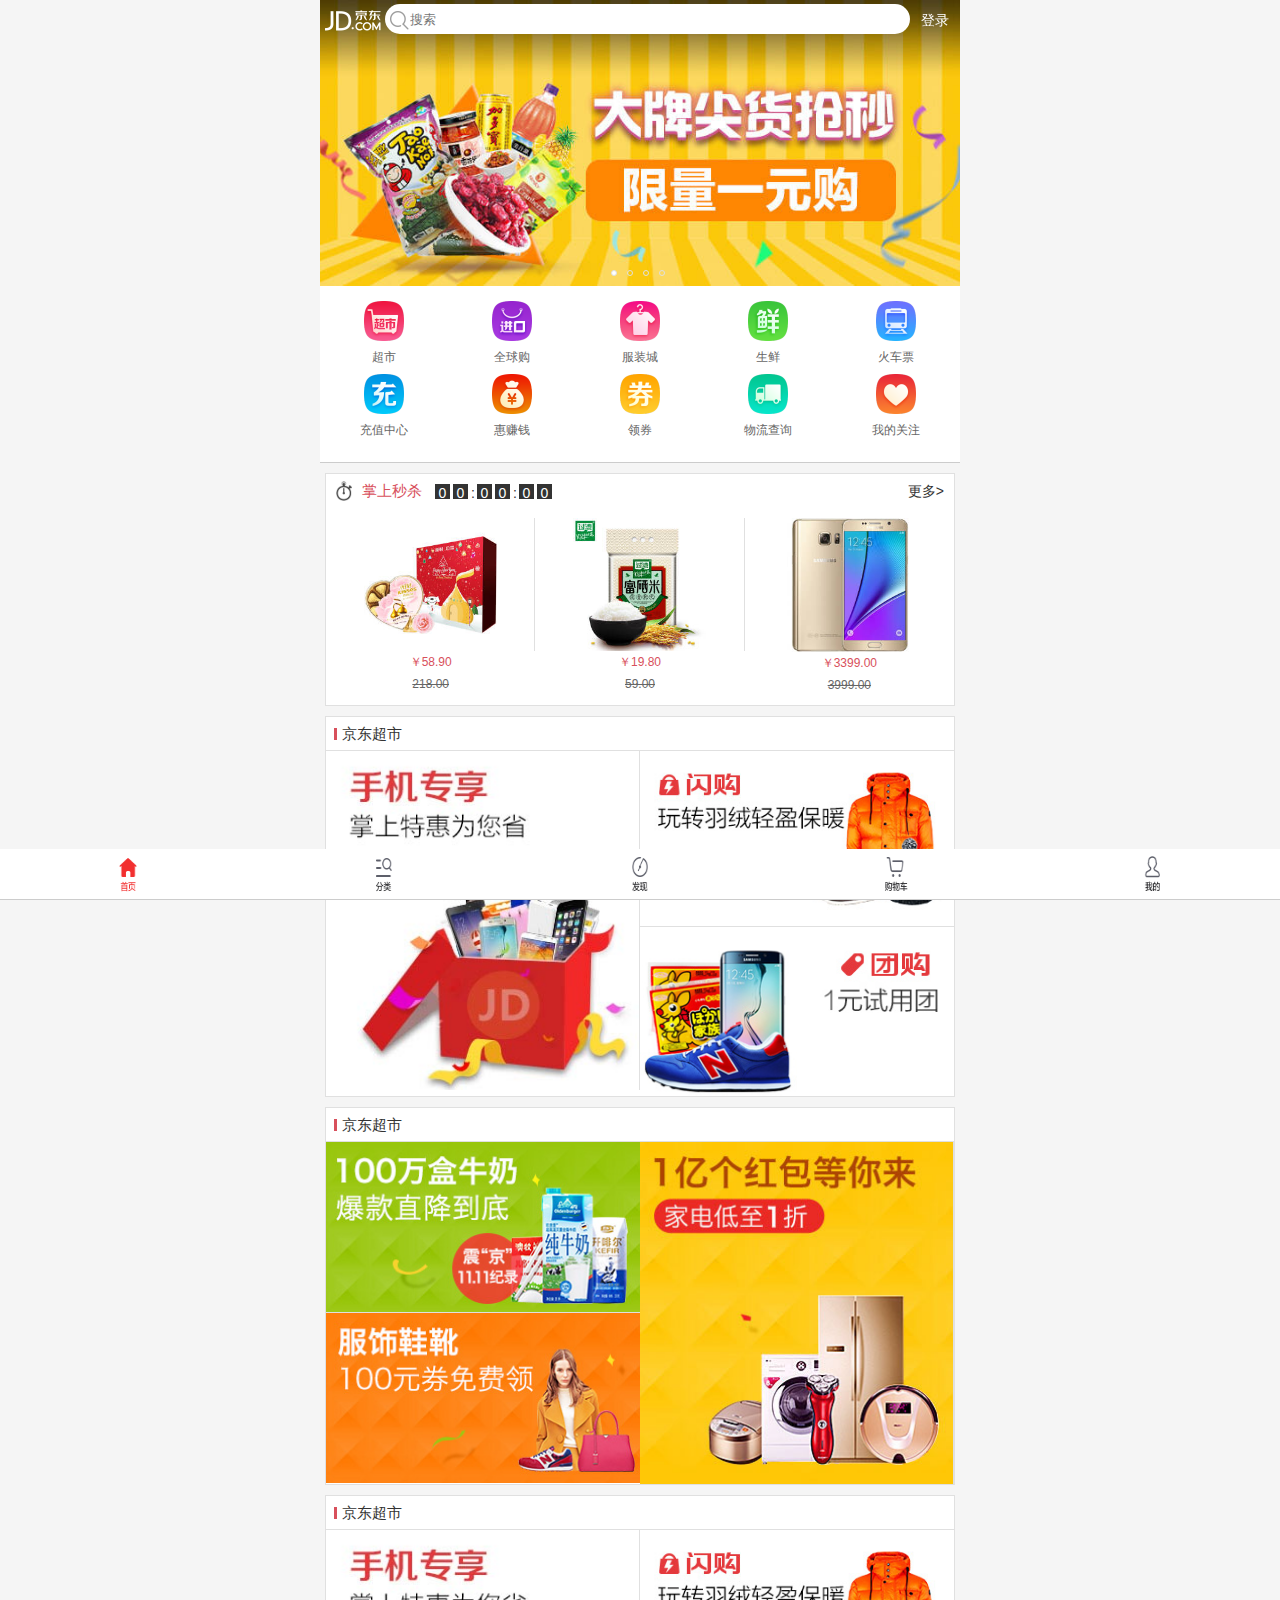
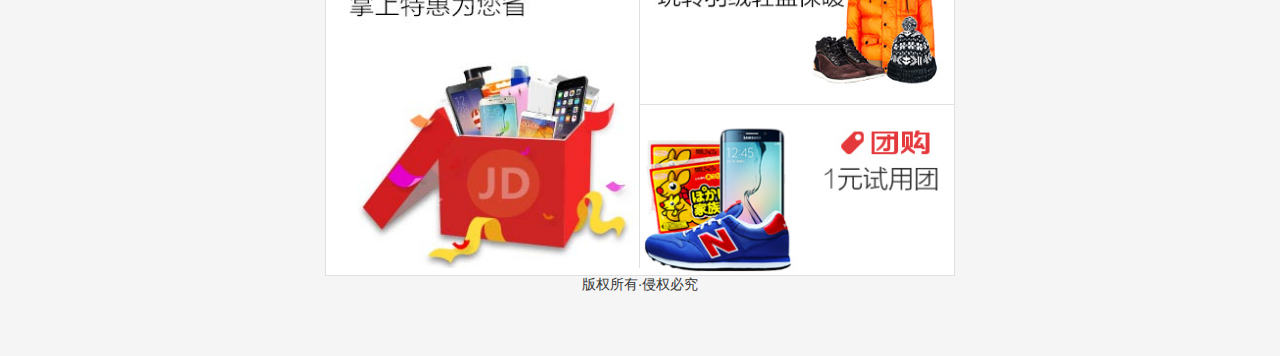
<file: index.html>
<!DOCTYPE html>
<html lang="en">
<head>
<meta charset="UTF-8">
<meta name="viewport" content="width=device-width, user-scalable=no, initial-scale=1.0, maximum-scale=1.0, minimum-scale=1.0">
<title>手机京东</title>
<link rel="shortcut icon" href="favicon.ico">
<link rel="stylesheet" href="css/index_base.css">
<link rel="stylesheet" href="css/index.css">
</head>
<body>
<div class="jd_layout">
    <header class="top">
            <h1><a href="#" class="icon_logo"></a></h1>
            <form action="#">
                <span class="icon_search"></span>
                <input type="search" placeholder="搜索">
            </form>
            <div class="login">登录</div>
    </header>
    
	<div class="floor bottom-bar-pannel">
		<ul class="tab5 clearfix">
			<li><span class="bar-img"><a class="J_ping" href="javascript:void(0)"><img  src="images/index/a-home.png"></a></span></li>
			<li><span class="bar-img"><a class="J_ping" href="category.html"><img src="images/index/n-catergry.png"></a></span></li>
			<li><span class="bar-img"><a class="J_ping" href="discovry.html"><img src="images/index/n-find.png"></a></span></li>
			<li><span class="bar-img"><a class="J_ping" href="cart.html"><img src="images/index/n-cart.png"></a></span></li>
			<li><span class="bar-img"><a class="J_ping" href="mine.html"><img src="images/index/n-me.png"></a></span></li>
		</ul>
	</div>
    <div class="banner">
        <ul class="clearfix">
			<li><a href="#"><img src="images/index/banner01.jpg" ></a></li>
            <li><a href="#"><img src="images/index/banner02.jpg" ></a></li>
            <li><a href="#"><img src="images/index/banner03.jpg" ></a></li>
            <li><a href="#"><img src="images/index/banner04.jpg" ></a></li>
            <li><a href="#"><img src="images/index/banner01.jpg" ></a></li>
            <li><a href="#"><img src="images/index/banner02.jpg" ></a></li>
        </ul>
        <ol class="clearfix">
            <li class="active"></li>
            <li></li>
            <li></li>
           	<li></li>
        </ol>
    </div>
    <nav class="nav">
        <ul class="clearfix">
            <li><a href="#"><img src="images/index/1.png" alt=""><p>超市</p></a></li>
            <li><a href="#"><img src="images/index/2.png" alt=""><p>全球购</p></a></li>
            <li><a href="#"><img src="images/index/3.png" alt=""><p>服装城</p></a></li>
            <li><a href="#"><img src="images/index/4.png" alt=""><p>生鲜</p></a></li>
            <li><a href="#"><img src="images/index/5.png" alt=""><p>火车票</p></a></li>
            <li><a href="#"><img src="images/index/6.png" alt=""><p>充值中心</p></a></li>
            <li><a href="#"><img src="images/index/7.png" alt=""><p>惠赚钱</p></a></li>
            <li><a href="#"><img src="images/index/8.png" alt=""><p>领券</p></a></li>
            <li><a href="#"><img src="images/index/9.png" alt=""><p>物流查询</p></a></li>
            <li><a href="#"><img src="images/index/10.png" alt=""><p>我的关注</p></a></li>
        </ul>
    </nav>
    <main>
        <section class="product_box">
            <div class="product_title">
                <span class="sk fl">掌上秒杀</span>
                <div class="time fl clearfix">
                    <span>0</span>
                    <span>0</span>
                    <span>:</span>
                    <span>0</span>
                    <span>0</span>
                    <span>:</span>
                    <span>0</span>
                    <span>0</span>
                </div>
                <a href="#" class="fr mr_10">更多&gt</a>
            </div>
            <div class="product_show">
                <ul class="clearfix">
                    <li><a href="#"><img src="images/index/ms01.jpg" alt=""></a><p>￥58.90</p><p>218.00</p></li>
                    <li><a href="#"><img src="images/index/ms02.jpg" alt=""></a><p>￥19.80</p><p>59.00</p></li>
                    <li><a href="#"><img src="images/index/ms03.jpg" alt=""></a><p>￥3399.00</p><p>3999.00</p></li>
                </ul>
            </div>
        </section>
        <section class="product_box">
            <h3><a href="#">京东超市</a></h3>
            <div class="product_show clearfix">
                <a href="#" class="fl br w_50">
                    <img src="images/index/cp1.jpg" alt="">
                </a>
                <a href="#" class="fr bb w_50">
                    <img src="images/index/cp2.jpg" alt="">
                </a>
                <a href="#" class="fr w_50">
                    <img src="images/index/cp3.jpg" alt="">
                </a>
            </div>
        </section>
        <section class="product_box">
            <h3><a href="#">京东超市</a></h3>
            <div class="product_show clearfix">
					<a class="hongbao w_50 fr br">
                    <img src="images/index/cp4.jpg" alt="">
                </a>
                <a href="#" class="fl bb w_50">
                    <img src="images/index/cp5.jpg" alt="">
                </a>
                <a href="#" class="fl w_50">
                    <img src="images/index/cp6.jpg" alt="">
                </a>
            </div>
        </section>
        <section class="product_box">
            <h3><a href="#">京东超市</a></h3>
            <div class="product_show clearfix">
                <a href="#" class="fl br w_50">
                    <img src="images/index/cp1.jpg" alt="">
                </a>
                <a href="#" class="fr bb w_50">
                    <img src="images/index/cp2.jpg" alt="">
                </a>
                <a href="#" class="fr w_50">
                    <img src="images/index/cp3.jpg" alt="">
                </a>
            </div>
        </section>
    </main>
    <div class="bottom" style="height: 80px;">
    	<p style="text-align: center;">版权所有·侵权必究</p>
    </div>
</div>
<script src = "js/index.js"></script>
</body>
</html>
</file>
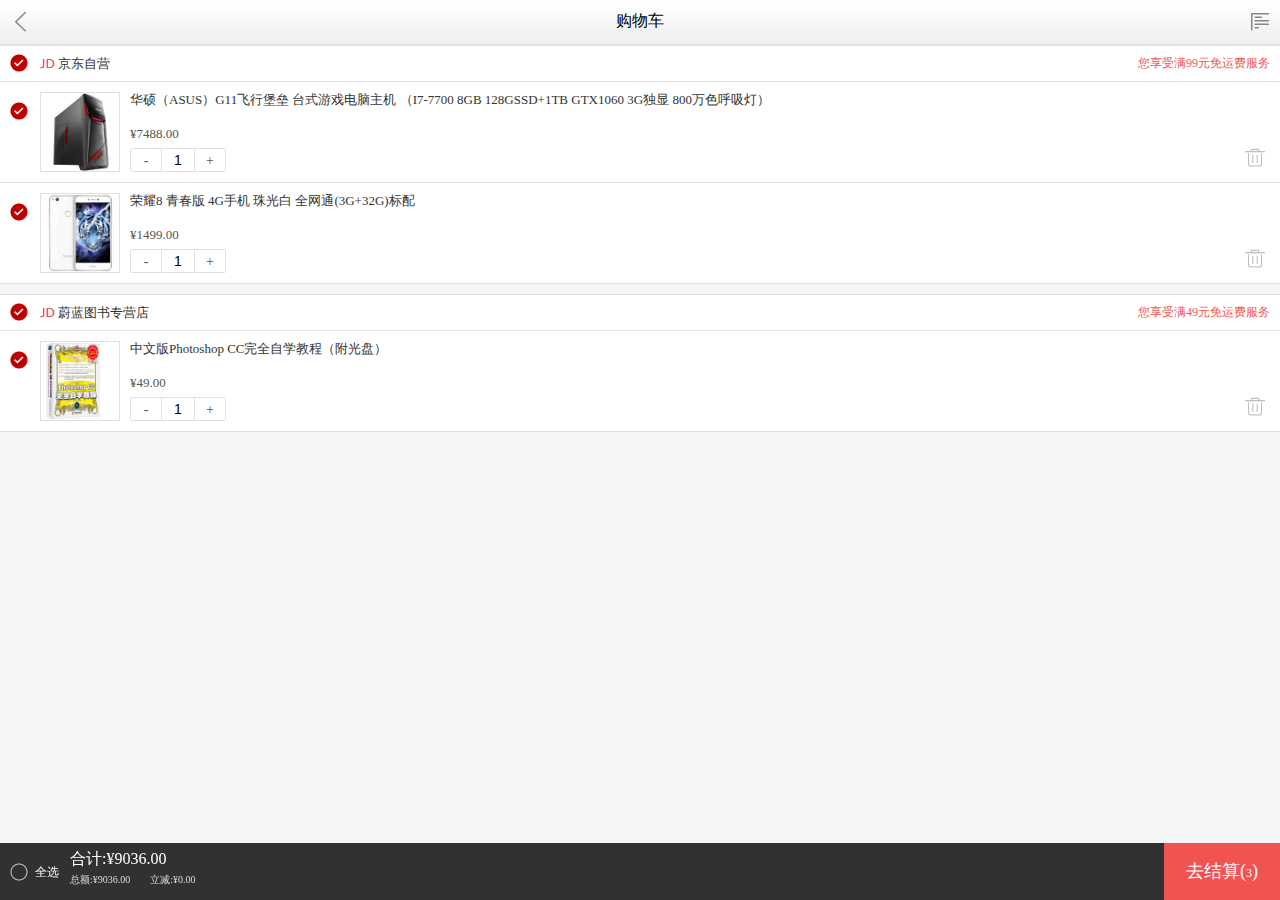
<file: cart.html>
<!DOCTYPE html>
<html>
<head lang="en">
<meta charset="UTF-8">
<meta name="apple-touch-fullscreen" content="yes" />
<meta name="viewport" content="width=device-width, user-scalable=no, initial-scale=1.0"/>
<title>购物车</title>
<link rel="stylesheet" href="css/cart.css"/>
</head>
<body>
<header class="jd_topBar">
    <a href="index.html" class="icon_back"></a>
    <h2>购物车</h2>
    <a href="#" class="icon_menu"></a>
</header>
<div class="jd_view">
    <div class="jd_safeTip">
        <p>您正在安全购物环境中，请放心购物</p>
    </div>
    <div class="jd_shop">
        <div class="jd_shop_name">
            <div class="shop_check">
                <input class="jd_check_box jdzy_check" type="checkbox" checked="checked">
            </div>
            <div class="shop_title clearfix">
                <img src="images/cart/buy-logo.png" alt=""/>
                <span class="name">京东自营</span>
                <span class="tip">您享受满99元免运费服务</span>
            </div>
        </div>
        <div class="jd_shop_product">
            <ul>
                <li>
                    <div class="product_check">
                        <input class="jd_check_box jdzy_check" type="checkbox" checked="checked">
                    </div>
                    <div class="product_info clearfix">
                        <a href="#" class="image"><img src="images/cart/pc.jpg" alt=""/></a>
                        <div class="info">
                            <a href="#" class="name">华硕（ASUS）G11飞行堡垒 台式游戏电脑主机 （I7-7700 8GB 128GSSD+1TB GTX1060 3G独显 800万色呼吸灯）</a>
                            <p class="price">¥7488.00</p>
                            <div class="clearfix">
                                <div class="changeNum clearfix">
                                    <span class="changeNum_left">-</span>
                                    <input type="tel" value="1"/>
                                    <span class="changeNum_right">+</span>
                                </div>
                                <div class="deleteBox">
                                    <span class="deleteBox_top"></span>
                                    <span class="deleteBox_bot"></span>
                                </div>
                            </div>
                        </div>
                    </div>
                </li>
                <li>
                    <!--商品选着框区块-->
                    <div class="product_check">
                        <input class="jd_check_box jdzy_check" type="checkbox" checked="checked">
                    </div>
                    <div class="product_info clearfix">
                        <a href="#" class="image"><img src="images/cart/honor.jpg" alt=""/></a>
                        <div class="info">
                            <a href="#" class="name">荣耀8 青春版 4G手机 珠光白 全网通(3G+32G)标配</a>
                            <p class="price">¥1499.00</p>
                            <div class="clearfix">
                                <div class="changeNum clearfix">
                                    <span class="changeNum_left">-</span>
                                    <input type="tel" value="1"/>
                                    <span class="changeNum_right">+</span>
                                </div>
                                <!--删除区块-->
                                <div class="deleteBox">
                                    <span class="deleteBox_top"></span>
                                    <span class="deleteBox_bot"></span>
                                </div>
                            </div>
                        </div>
                    </div>
                </li>
            </ul>
        </div>
    </div>
    <div class="jd_shop">
        <div class="jd_shop_name">
            <div class="shop_check">
                <input class="jd_check_box jdzy_check" type="checkbox" checked="checked">
            </div>
            <div class="shop_title clearfix">
                <img src="images/cart/buy-logo.png" alt=""/>
                <span class="name">蔚蓝图书专营店</span>
                <span class="tip">您享受满49元免运费服务</span>
            </div>
        </div>
        <!--下面商品信息-->
        <div class="jd_shop_product">
            <ul>
                <li>
                    <div class="product_check">
                        <input class="jd_check_box jdzy_check" type="checkbox" checked="checked">
                    </div>
                    <div class="product_info clearfix">
                        <a href="#" class="image"><img src="images/cart/pscc.jpg" alt=""/></a>
                        <div class="info">
                            <a href="#" class="name">中文版Photoshop CC完全自学教程（附光盘）</a>
                            <p class="price">¥49.00</p>
                            <div class="clearfix">
                                <!--改变数量-->
                                <div class="changeNum clearfix">
                                    <span class="changeNum_left">-</span>
                                    <input type="tel" class="addd" value="1"/>
                                    <span class="changeNum_right">+</span>
                                </div>
                                <!--删除区块-->
                                <div class="deleteBox">
                                    <span class="deleteBox_top"></span>
                                    <span class="deleteBox_bot"></span>
                                </div>
                            </div>
                        </div>
                    </div>
                </li>
            </ul>
        </div>
    </div>
</div>
<div class="jd_option">
    <!--商品选着框区块-->
    <div class="option_check">
        <input class="jd_check_box" id="jdzy" type="checkbox" >
        <span class="jd_check_label ">全选</span>
    </div>
    <div class="option_info">
        <p class="amount">合计:<span>¥9036.00</span></p>
        <p class="amount_dec">总额:<span style="padding-right: 20px;">¥9036.00</span>立减:<span>¥0.00</span></p>
    </div>
    <div class="option_submit">
        <a href="#">去结算(<span>3</span>)</a>
    </div>
</div>
<div class="jd_win" style="display: none">
    <div class="jd_win_box">
        <div class="jd_win_box_con">确认要删除这些商品吗？</div>
        <div class="jd_win_box_btn clearfix">
            <a href="" class="cancel">取消</a>
            <a href="" class="submit">确认</a>
        </div>
    </div>
</div>
<script src="js/cart.js"></script>
</body>
</html>
</file>
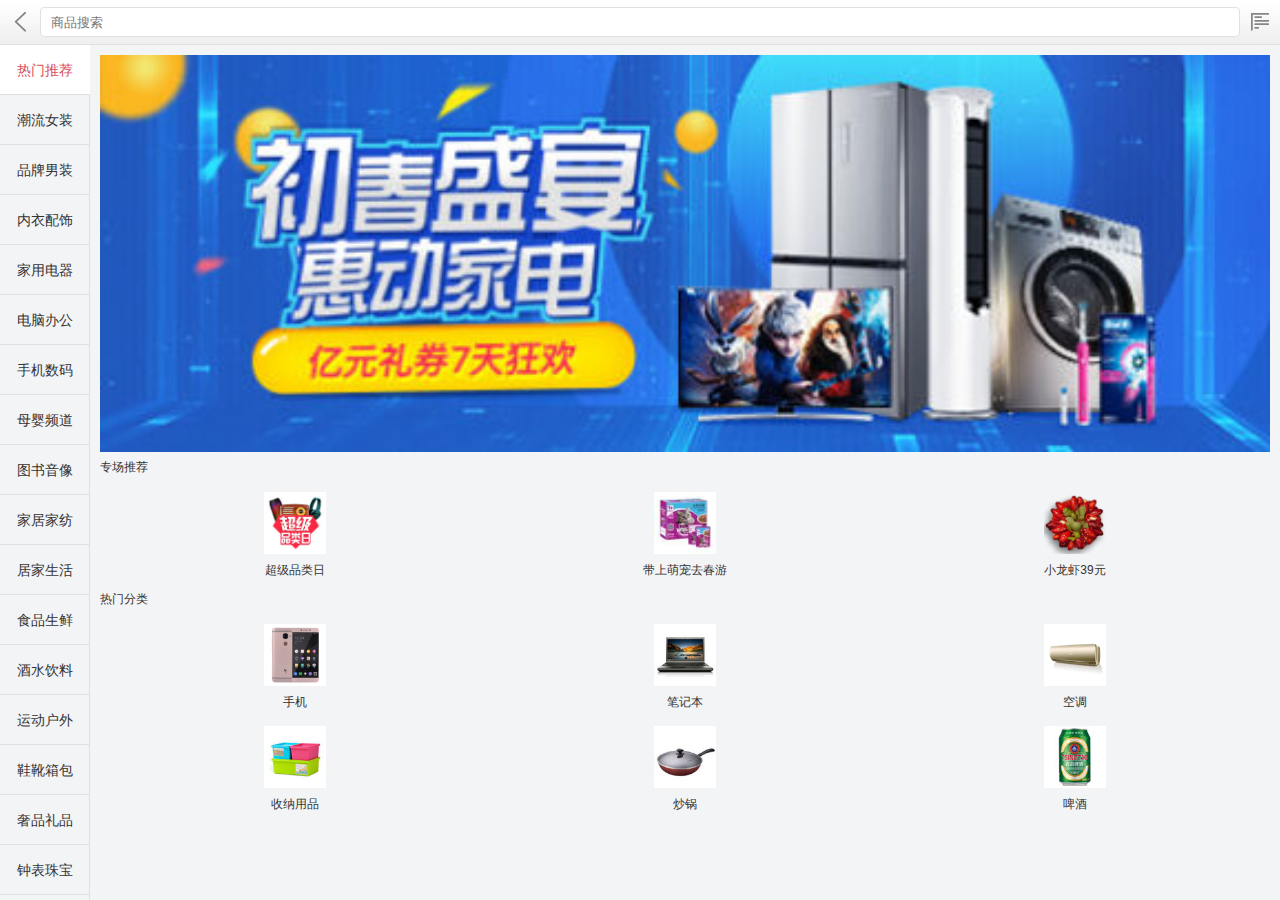
<file: category.html>
<!DOCTYPE html>
<html lang="en">
<head>
<meta charset="UTF-8">
<meta name="viewport" content="width=device-width, user-scalable=no, initial-scale=1.0">
<title>京东手机站-分类页面</title>
<link rel="stylesheet" href="css/category.css">
</head>
<body>
    <header class="top">
        <a href="index.html" class="icon_back"></a>
        <form action="#">
            <input type="search" placeholder="商品搜索">
        </form>
        <a href="#" class="icon_menu"></a>
    </header>
    <main>
        <div class="listLeft">
            <ul >
                <li class="curr"><a href="javascript:;">热门推荐</a></li>
                <li class=""><a href="javascript:;">潮流女装</a></li>
                <li class=""><a href="javascript:;">品牌男装</a></li>
                <li class=""><a href="javascript:;">内衣配饰</a></li>
                <li class=""><a href="javascript:;">家用电器</a></li>
                <li class=""><a href="javascript:;">电脑办公</a></li>
                <li class=""><a href="javascript:;">手机数码</a></li>
                <li class=""><a href="javascript:;">母婴频道</a></li>
                <li class=""><a href="javascript:;">图书音像</a></li>
                <li class=""><a href="javascript:;">家居家纺</a></li>
                <li class=""><a href="javascript:;">居家生活</a></li>
                <li class=""><a href="javascript:;">食品生鲜</a></li>
                <li class=""><a href="javascript:;">酒水饮料</a></li>
                <li class=""><a href="javascript:;">运动户外</a></li>
                <li class=""><a href="javascript:;">鞋靴箱包</a></li>
                <li class=""><a href="javascript:;">奢品礼品</a></li>
                <li class=""><a href="javascript:;">钟表珠宝</a></li>
                <li class=""><a href="javascript:;">玩具乐器</a></li>
                <li class=""><a href="javascript:;">内衣配饰</a></li>
                <li class=""><a href="javascript:;">汽车用品</a></li>
                <li class=""><a href="javascript:;">医药保健</a></li>
                <li class=""><a href="javascript:;">计生情趣</a></li>
                <li class=""><a href="javascript:;">全球购</a></li>
                <li class=""><a href="javascript:;">京东金融</a></li>
            </ul>
        </div>
        <div class="partRight">
            <a href="#" class="ad"><img src="images/category/rmtj.jpg" alt=""></a>
            <h3>专场推荐</h3>
            <ul class="clearfix rmfl" >
                <li><a href="#"><img src="images/category/zctj_01.jpg" alt=""><p>超级品类日</p></a></li>
                <li><a href="#"><img src="images/category/zctj_02.jpg" alt=""><p>带上萌宠去春游</p></a></li>
                <li><a href="#"><img src="images/category/zctj_03.png" alt=""><p>小龙虾39元</p></a></li>
            </ul>
            <h3>热门分类</h3>
            <ul class="clearfix rmfl" >
                <li><a href="#"><img src="images/category/shoji.png" alt=""><p>手机</p></a></li>
                <li><a href="#"><img src="images/category/bijiben.jpg" alt=""><p>笔记本</p></a></li>
                <li><a href="#"><img src="images/category/kongtiao.jpg" alt=""><p>空调</p></a></li>
                <li><a href="#"><img src="images/category/shounahe.jpg" alt=""><p>收纳用品</p></a></li>
                <li><a href="#"><img src="images/category/chaoguo.jpg" alt=""><p>炒锅</p></a></li>
                <li><a href="#"><img src="images/category/pijiu.jpg" alt=""><p>啤酒</p></a></li>
            </ul>
        </div>
    </main>
    <script src="js/common.js"></script>
    <script src="js/category.js"></script>
</body>
</html>
</file>
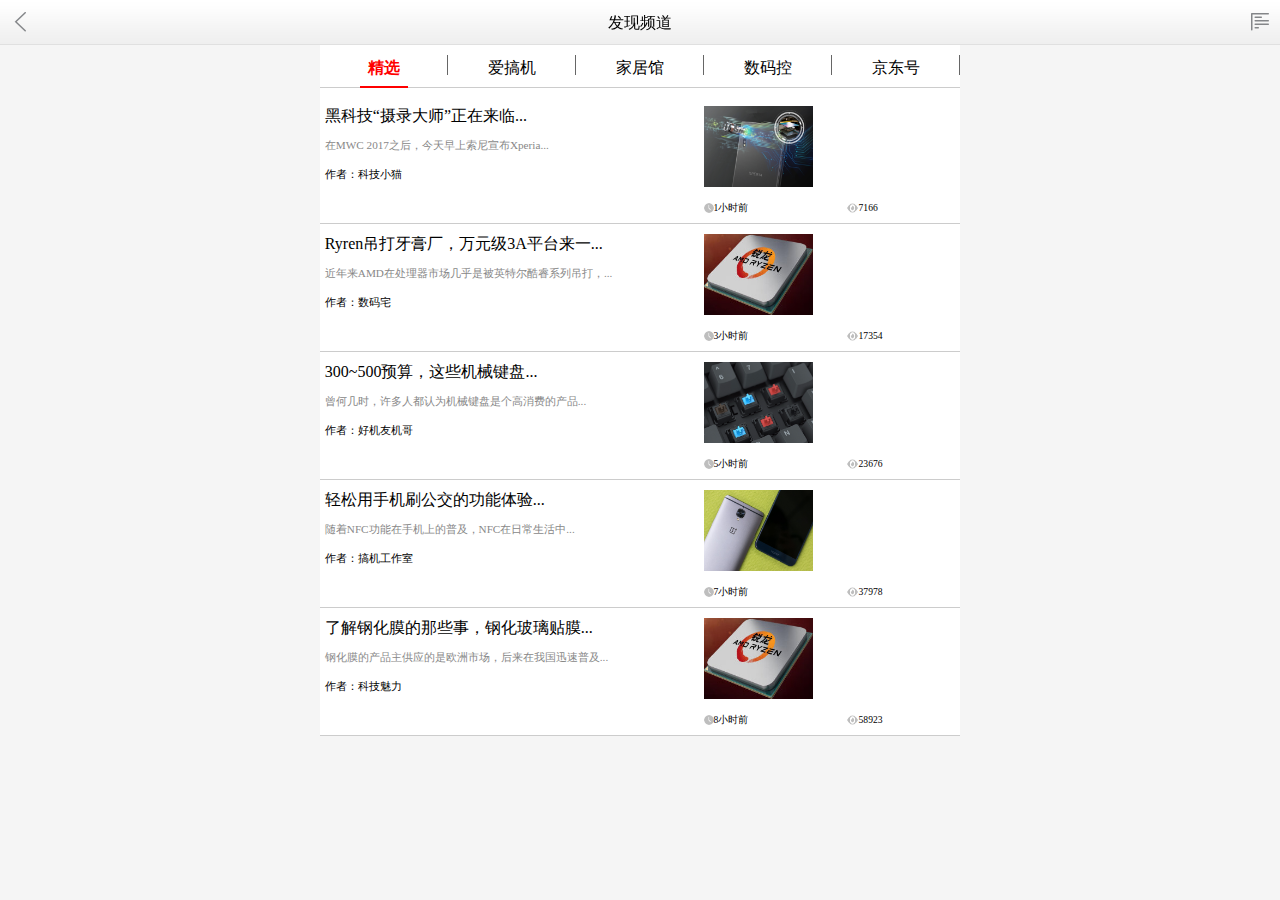
<file: discovry.html>
<!DOCTYPE html>
<html>
<head>
<meta charset="UTF-8">
<meta name="viewport" content="width=device-width, user-scalable=no, initial-scale=1.0, maximum-scale=1.0, minimum-scale=1.0" />
<title>发现频道</title>
<link rel="stylesheet" type="text/css" href="css/discovery.css"/>
</head>
<body>
<div id="content">
	<header class="top jd_topBar">
	    <a href="index.html" class="icon_back"></a>
	    <h3>发现频道</h3>
	    <a href="#" class="icon_menu"></a>
	</header>
	<nav>
		<ul>
			<li class="active"><p>精选</p></li>
			<li><p>爱搞机</p></li>
			<li><p>家居馆</p></li>
			<li><p>数码控</p></li>
			<li><p>京东号</p></li>
		</ul>
	</nav>
	<div id="list">
		<div class="list01">
			<div class="list01_left">
				<h3>黑科技“摄录大师”正在来临...</h3>
				<p>在MWC 2017之后，今天早上索尼宣布Xperia...</p>
				<span>作者：科技小猫</span>
			</div>
			<div class="list01_right">
				<img src="images/discovery/sony.png"/>
				<div class="ico">
					<div class="ico_left">
						<div class="time_ico"></div>	
						<span class="time">1小时前</span>
					</div>
					<div class="ico_right">
						<div class="eye_ico"></div>
						<span class="num">7166</span>
					</div>
				</div>
			</div>
		</div>
		
		<div class="list01">
			<div class="list01_left">
				<h3>Ryren吊打牙膏厂，万元级3A平台来一...</h3>
				<p>近年来AMD在处理器市场几乎是被英特尔酷睿系列吊打，...</p>
				<span>作者：数码宅</span>
			</div>
			<div class="list01_right">
				<img src="images/discovery/amd.jpg"/>
				<div class="ico">
					<div class="ico_left">
						<div class="time_ico"></div>	
						<span class="time">3小时前</span>
					</div>
					<div class="ico_right">
						<div class="eye_ico"></div>
						<span class="num">17354</span>
					</div>
				</div>
			</div>
		</div>
		<div class="list01">
			<div class="list01_left">
				<h3>300~500预算，这些机械键盘...</h3>
				<p>曾何几时，许多人都认为机械键盘是个高消费的产品...</p>
				<span>作者：好机友机哥</span>
			</div>
			<div class="list01_right">
				<img src="images/discovery/jxjp.png"/>
				<div class="ico">
					<div class="ico_left">
						<div class="time_ico"></div>	
						<span class="time">5小时前</span>
					</div>
					<div class="ico_right">
						<div class="eye_ico"></div>
						<span class="num">23676</span>
					</div>
				</div>
			</div>
		</div>
		<div class="list01">
			<div class="list01_left">
				<h3>轻松用手机刷公交的功能体验...</h3>
				<p>随着NFC功能在手机上的普及，NFC在日常生活中...</p>
				<span>作者：搞机工作室</span>
			</div>
			<div class="list01_right">
				<img src="images/discovery/nfc.png"/>
				<div class="ico">
					<div class="ico_left">
						<div class="time_ico"></div>	
						<span class="time">7小时前</span>
					</div>
					<div class="ico_right">
						<div class="eye_ico"></div>
						<span class="num">37978</span>
					</div>
				</div>
			</div>
		</div>
		<div class="list01">
			<div class="list01_left">
				<h3>了解钢化膜的那些事，钢化玻璃贴膜...</h3>
				<p>钢化膜的产品主供应的是欧洲市场，后来在我国迅速普及...</p>
				<span>作者：科技魅力</span>
			</div>
			<div class="list01_right">
				<img src="images/discovery/amd.jpg"/>
				<div class="ico">
					<div class="ico_left">
						<div class="time_ico"></div>	
						<span class="time">8小时前</span>
					</div>
					<div class="ico_right">
						<div class="eye_ico"></div>
						<span class="num">58923</span>
					</div>
				</div>
			</div>
		</div>
	</div>
</div>
</body>
</html>
</file>
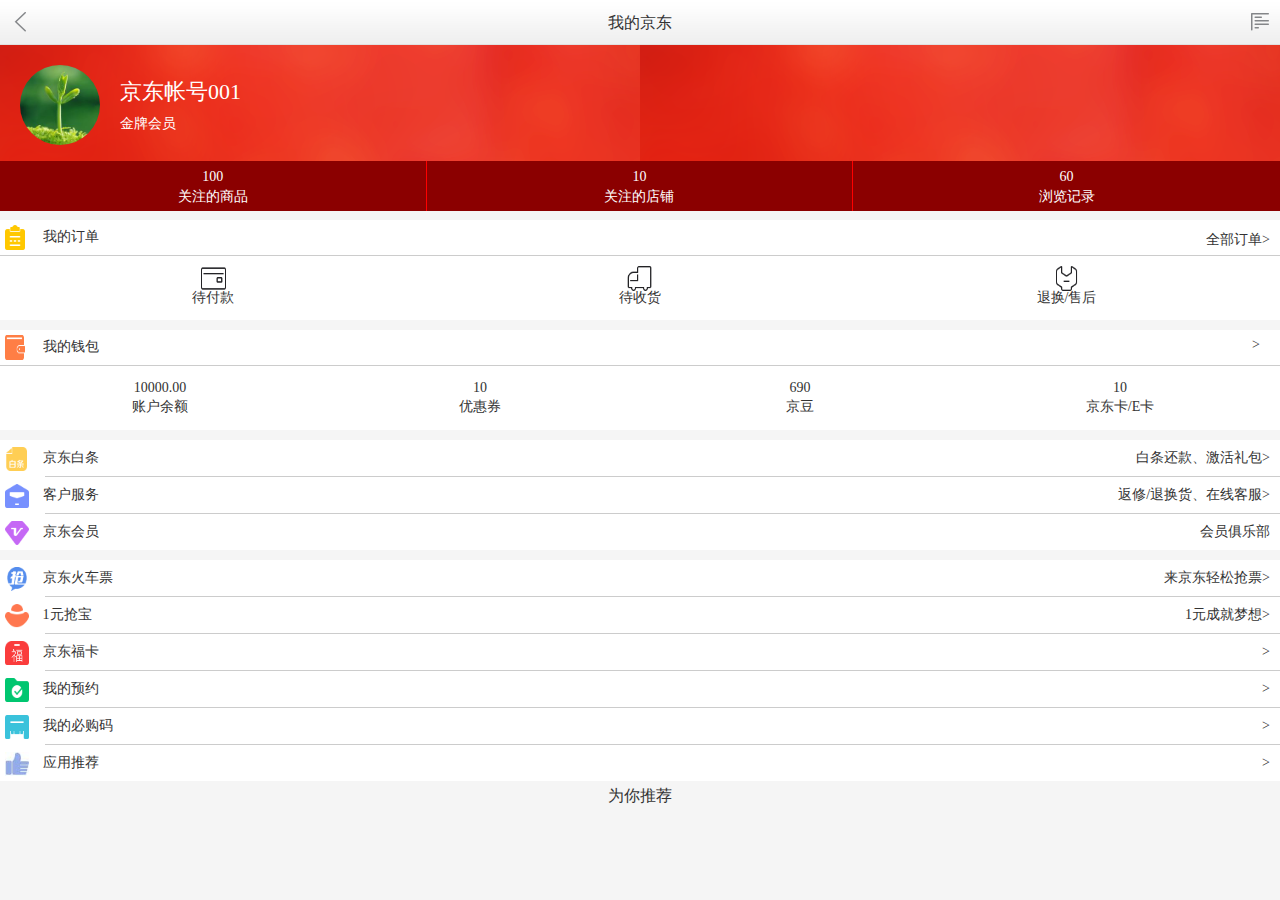
<file: mine.html>
<!DOCTYPE html>
<html>
<head>
<meta charset="UTF-8">
<meta name="viewport" content="width=device-width, user-scalable=no, initial-scale=1.0, maximum-scale=1.0, minimum-scale=1.0">
<title>我的京东</title>
<link rel="stylesheet" type="text/css" href="css/mine.css"/>
</head>
<body>
<div id="content">
<header class="top jd_topBar">
    <a href="index.html" class="icon_back"></a>
    <h3>我的京东</h3>
    <a href="#" class="icon_menu"></a>
</header>
<div class="main">
	<div id="header">
	<img class="img" src="images/mine/logo.jpg">
	<h4>京东帐号001</h4>
	<h5>金牌会员</h5>
	</div>
	<ul>
		<li>
			<span>100</span>
			<span>关注的商品</span>
		</li>
		<li>
			<span>10</span>
			<span>关注的店铺</span>
		</li>
		<li>
			<span>60</span>
			<span>浏览记录</span>
		</li>
	</ul>
</div>
<div class="dingdan">
	<div id="dingdan_top">
		<img class="dingdan_logo" src="images/mine/57147ba3Ne2fccde3.png">
		<span>我的订单</span>
		<span class="qbdd"><a href="#">全部订单></a></span>
	</div>
	<ul>
		<li>
			<span><img src="images/mine/qb.png"/></span>
			<span>待付款</span>
		</li>
		<li>
			<span><img src="images/mine/wl.png"/></span>
			<span>待收货</span>
		</li>
		<li>
			<span><img src="images/mine/th.png"/></span>
			<span>退换/售后</span>
		</li>		
	</ul>
</div>
<div id="qianbao">
	<div class="qianbao_top">
		<img class="qianbao_logo" src="images/mine/wallet.png">
		<span>我的钱包</span>
		<span class="qb_biaozhi"><a href="#">></a></span>
	</div>
		<ul>
		<li>
			<span>10000.00</span>
			<span>账户余额</span>
		</li>
		<li>
			<span>10</span>
			<span>优惠券</span>
		</li>
		<li>
			<span>690</span>
			<span>京豆</span>
		</li>
		<li>
			<span>10</span>
			<span>京东卡/E卡</span>
		</li>
	</ul>
</div>

<div id="list">
	<ul>
		<li>
			<img src="images/mine/baitiao.png" alt="">
			<span>京东白条</span>
			<span class="descript">白条还款、激活礼包></span>
		</li>
		<li>
			<img src="images/mine/kehufuwu.png" alt="">
				<span>客户服务</span>
				<span class="descript">返修/退换货、在线客服></span>
		</li>
		<li>
			<img src="images/mine/jingdonghuiyuan.png" alt="">
				<span>京东会员</span>
				<span class="descript">会员俱乐部</span>
		</li>
	</ul>
</div>
<div id="list02">
	<ul>
		<li>
			<img src="images/mine/hcp.png" alt="">
			<span>京东火车票</span>
			<span class="descript">来京东轻松抢票></span>
		</li>
		<li>
			<img src="images/mine/duobao.png" alt="">
				<span>1元抢宝</span>
				<span class="descript">1元成就梦想></span>
		</li>
		<li>
			<img src="images/mine/fuka.png" alt="">
				<span>京东福卡</span>
				<span class="descript">></span>
		</li>
		<li>
			<img src="images/mine/yuyue.png" alt="">
			<span>我的预约</span>
			<span class="descript">></span>
		</li>
		<li>
			<img src="images/mine/bigouma.png" alt="">
				<span>我的必购码</span>
				<span class="descript">></span>
		</li>
		<li>
			<img src="images/mine/tuijian.jpg" alt="">
				<span>应用推荐</span>
				<span class="descript">></span>
		</li>
	</ul>
</div>
<div id="push" style="text-align: center; line-height: 30px; font-size: 16px;">
	<p>为你推荐</p>
</div>
</div>
</body>
</html>
</file>
<file: css/index.css>
@charset "utf-8";
body{
    background: #f5f5f5;
}
/*主体*/
.jd_layout {
    position: relative;
    width: 100%;
    max-width: 640px;
    min-width: 300px;
    margin: 0 auto;
}
.top{
    width: 100%;
    position: fixed;
    top: 0;  
    z-index: 999;
    max-width: 640px;
    min-width: 300px;
    height: 40px;
    margin: 0 auto;
    background-color: rgba(201,21,35,0);
}
.top h1{
    height: 40px;
    position: absolute;
    top:4px;
    left: 5px;
}
.top h1 .icon_logo{
    display: block;
    width:60px;
    height: 36px;
    background-position: 0 -103px;
}
.top .login{
    position: absolute;
    top:0;
    right: 0;
    line-height: 40px;
    color: #FFF;
    width: 50px;
    text-align: center;
    
}
.top form{
    width: 100%;
    height: 40px;
    padding-left: 65px;
    padding-right: 50px;
    position: relative;
}
.top form input{
    width: 100%;
    height: 30px;
    border-radius: 15px;
    background-color: #fff;
    margin-top: 4px;
    padding-left: 25px;
}
.top  form span{
    position: absolute;
    top:10px;
    left: 70px;
    background-position: -60px -109px;
    width: 20px;
    height: 20px;
}
/*==========轮播图============*/
.banner{
    width: 100%;
    position: relative;
    overflow: hidden;
}
.banner ul{
    width: 1000%;
    transform: translatex(-10%);
}
.banner ul li {
    float: left;
    width: 10%;
}
.banner ul li a{
    width: 100%;
    display: block;
}
.banner ul li a img{
    width: 100%;
    display: block;
}
.banner ol{
    position: absolute;
    bottom: 10px;
    left: 50%;
    margin-left: -34px;
    width: 68px;
    height: 6px;
}
.banner ol li{
    float: left;
    margin: 0 5px;
    width: 6px;
    height: 6px;
    border: 1px solid #e0e0e0;
    border-radius: 3px;
}
.banner ol li.active{
 /*   background-color: #e0e0e0;*/
background-color: white;
}
/*=======导航========*/
.nav{
    width: 100%;
    background: white;
    border-bottom: 1px solid #ccc;
}
.nav ul{
    width: 100%;
    padding: 15px 0;
}
.nav ul li{
    float: left;
    width: 20%;
}
.nav ul li a{
    width: 100%;
    display: block;
}
.nav ul li a img{
    width: 40px;
    height: 40px;
    display: block;
    margin: 0 auto;
}
.nav p{
    text-align: center;
    padding: 8px 0 ;
    color: #666;
    font-size: 12px;
}
/*=========商品部分===========*/
main .product_box{
    border: 1px solid #e0e0e0;
    margin: 10px 5px 0;
    /*padding: 0 5px;*/
    background: white;
    /*height: 200px;*/
}
/*========掌上秒杀=============*/
main .product_box .product_title{
    height: 34px;
    line-height: 34px;
    position: relative;
}
main .product_box .product_title .sk{
    float: left;
    font-size: 15px;
    color: #d8505c;
    margin-right: 10px;
}
main .product_box .product_title .sk::before{
    width: 16px;
    height: 20px;
    float: left;
    margin: 7px 10px;
    background-image: url("../images/index/seckill-icon.png");
    -webkit-background-size:16px 20px;
    background-size:16px 20px;
}
main .product_box .product_title .time{}
main .product_box .product_title .time span{
    float: left;
    width: 15px;
    height: 15px;
    line-height: 18px;
    text-align: center;
    color: white;
    background-color: #333;
    margin-left: 3px;
    margin-top: 10px;
}
main .product_title .time span:nth-child(3n){
    width: 3px;
    color: #333;
    background-color: #fff;
}
main .product_box .product_show{}
main .product_box .product_show ul{
    padding: 10px 0;
}
main .product_box .product_show li{
    width: 33.33333%;
    float: left;
}
main .product_box .product_show li a{
    width: 100%;
    display: block;
    padding: 0 18%;
    border-right: 1px solid #e0e0e0;
}
main .product_box .product_show li:last-child a{
    border: 0;
}
main .product_box .product_show li a img{

    width: 100%;
    display: block;
}
main .product_box .product_show li p{
    text-align: center;
    color: #d8505c;
    padding: 3px 0;
    font-size: 12px;
}
main .product_box .product_show li p:last-child{
    text-decoration: line-through;
    color: #666;
}
/*=========京东超市============*/
main .product_box h3{
    height: 34px;
    line-height: 34px;
    border-bottom: 1px solid #e0e0e0;
    position: relative;
    font-size: 15px;
}
main .product_box h3::before{
    content: "";
    width: 3px;
    height: 12px;
    float: left;
    margin-left: 8px;
    margin-top: 11px;
    background-color: #d8505c;
}
main .product_box h3 a{
    float: left;
    margin-left: 5px;
}
/*======商品组合样式=======*/
a.w_50{
    width: 50%;
    display: block;
}
a.w_50 img{
    width: 100%;
    height: 100%;
    display: block;
   
}
.bl{
    border-left: 1px solid #e0e0e0;
}
.br{
 border-right: 1px solid #e0e0e0;
}
.bb{
    border-bottom: 1px solid #e0e0e0;
}
/*底部*/
.bottom-bar-pannel{
/*	border: red solid 1px;*/
	position: fixed;
    z-index: 100;
    bottom: 0;
    left: 0;
}
.bottom-bar-pannel{
    width: 100%;
    background: white;
    border-bottom: 1px solid #ccc;
}
.bottom-bar-pannel ul{
    width: 100%;
}
.bottom-bar-pannel ul li{
    float: left;
    width: 20%;
}
.bottom-bar-pannel ul li a{
    width: 100%;
    display: block;
}
.bottom-bar-pannel ul li a img{
    width: 50px;
    height: 50px;
    display: block;
    margin: 0 auto;
}
</file>
<file: css/cart.css>
@charset "utf-8";
*,
::after,
::before{
    padding: 0;
    margin: 0;
    -webkit-tap-highlight-color: transparent;
    tap-highlight-color:transparent;
    -webkit-box-sizing: border-box;
}
body{
    font-family: "Microsoft YaHei" , "sans-serif";
    font-size: 14px;
    line-height: 1;
    color: #333;
    position: relative;
    background: #f5f5f5;
}
ul{
    list-style: none;
}
a{
    text-decoration: none;
    color: #333;
}
input,textarea{
    border:0;
    outline: none;
    resize: none;
    -webkit-appearance: none;
}
img{
    vertical-align: middle;
    border: 0;
}
.clearfix::after,
.clearfix::before{
    clear: both;
    content: '.';
    height: 0;
    line-height: 0;
    visibility: hidden;
    display: block;
}
.jd_layout{
    min-width: 300px;
    max-width: 640px;
    margin: 0 auto;
    position: relative;
}
[class^="icon_"]{
    background: url("../images/sprites.png") no-repeat;
    background-size: 200px 200px;
}
/*头部*/
.jd_topBar{
    height: 45px;
    width: 100%;
    background: url("../images/header-bg.png") repeat-x;
    background-size: 1px 44px;
    border-bottom: 1px solid #e0e0e0;
    position: absolute;
    top: 0;
    left: 0;
    z-index: 1000;
}
.jd_topBar .icon_back{
    height: 44px;
    width: 40px;
    background-position: -20px 0;
    display: block;
    padding:12px 10px;
    background-clip: content-box;
    background-origin: content-box;
    position: absolute;
    left: 0;
    top: 0;
}
.jd_topBar .icon_menu{
    height: 20px;
    width: 20px;
    background-position: -60px 0;
    display: block;
    margin:12px 10px;
    background-clip: content-box;
    background-origin: content-box;
    position: absolute;
    right: 0;
    top: 0;
}
.jd_topBar form{
    width: 100%;
    height: 44px;
    padding: 0 40px;
}
.jd_topBar form input{
    width: 100%;
    height: 32px;
    border: 1px solid #bfbfbf;
    padding: 0 8px;
    border-radius: 4px;
    margin-top: 7px;
    font-family: sans-serif;
    font-size: 12px;
}
.jd_topBar h2{
    width: 100%;
    height: 44px;
    line-height: 42px;
    font-size: 16px;
    font-family: sans-serif;
    color: #000;
    font-weight: inherit;
    text-align: center;
}

//////////////////////////////
/*大视图*/
.jd_view{
    padding-top: 45px;
    padding-bottom: 58px;
    min-width: 300px;
}

/*安全提示*/
.jd_safeTip{
    text-align: center;
    height: 35px;
    border-bottom: 1px solid #e0e0e0;
    line-height: 34px;
    color: #888;
    background: #fff;
}

.jd_safeTip p{
    display: inline-block;
    height: 18px;
    line-height: 18px;
    position: relative;
    padding-left: 25px;
    color: #686868;
    font-size: 13px;
}
.jd_safeTip p::before{
    content: "";
    display:block;
    width: 18px;
    height: 18px;

    background: url("../images/cart/safe_icon.png") no-repeat;
    background-size: 18px 18px;
    position: absolute;
    top:0px;
    left:0px;

}

/*商品区块*/
.jd_shop{
    margin-top: 10px;
    border-top: 1px solid #e0e0e0;
    background: #fff;
}

.jd_shop .jd_shop_name{
    height: 35px;
    line-height: 35px;
    position: relative;
}
/*选着框父*/
.jd_shop .jd_shop_name .shop_check{
    width: 40px;
    height: 35px;
    position: absolute;
    top: 0;
    left: 0;
}
.jd_shop .jd_shop_name .shop_check .jd_check_box{
    position: absolute;
    top: 8px;
    left: 10px;
}

.jd_shop .jd_shop_name .shop_title{
    padding-left: 40px;
    padding-right: 10px;
    font-size: 13px;
}
.jd_shop .jd_shop_name .shop_title img{
    width: 15px;
    height: 13px;
    float: left;
    margin-top: 11px;
}
.jd_shop .jd_shop_name .shop_title .name{
    float: left;
    margin-left: 3px;
}
.jd_shop .jd_shop_name .shop_title .tip{
    color: #f15353;
    float: right;
    font-size: 12px;
}
/*商品*/
.jd_shop .jd_shop_product{
    border-top: 1px solid #e0e0e0;
    position: relative;
}

.jd_shop .jd_shop_product ul li{
    padding-bottom: 10px;
    border-bottom: 1px solid #e0e0e0;
    position: relative;
}
/*商品选着框*/
.jd_shop .jd_shop_product .product_check{
    width: 40px;
    position: absolute;
    top: 0;
    left: 0;
}

.jd_shop .jd_shop_product .product_check .jd_check_box{
    position: absolute;
    top: 20px;
    left: 10px;
}
/*商品信息*/
.jd_shop .jd_shop_product .product_info{
    padding-left: 40px;
    padding-top: 10px;
    padding-right: 10px;
}
.jd_shop .jd_shop_product .product_info .image{
    height: 80px;
    width: 80px;
    border:1px solid #e0e0e0;
    display: block;
    float: left;
    margin-right: 10px;
}
.jd_shop .jd_shop_product .product_info .image img{
    width: 100%;
}
.jd_shop .jd_shop_product .product_info .info{
    height: 80px;
    overflow: hidden;
    font-size: 13px;
    color: #555;
}
.jd_shop .jd_shop_product .product_info .info .name{
    font-size: 13px;
    line-height: 15px;
    height: 30px;
    text-overflow: ellipsis;/*单行文本省略号*/
    margin-bottom: 5px;
    overflow: hidden;
    display: -webkit-box;
    -webkit-line-clamp:2;
    -webkit-box-orient:vertical;
}
.jd_shop .jd_shop_product .product_info .info .price{
    margin-bottom: 8px;
}

/*选着数量模块*/
.changeNum{
    float: left;
}
.changeNum span{
    height: 24px;
    width: 32px;
    border:1px solid #e0e0e0;
    line-height: 24px;
    text-align: center;
    font-size: 14px;
    display: block;
    float: left;
}
.changeNum span.changeNum_left{
    border-top-left-radius: 2px;
    border-bottom-left-radius: 2px;
}

.changeNum span.changeNum_right{
    border-top-right-radius: 2px;
    border-bottom-right-radius: 2px;
}
.changeNum input{
    height: 24px;
    width: 32px;
    border-top:1px solid #e0e0e0;
    border-bottom:1px solid #e0e0e0;
    line-height: 24px;
    text-align: center;
    font-size: 14px;
    float: left;
    border-radius: 0;
}

/*删除*/
.deleteBox{
    float: right;
    margin-right: 5px;
}
.deleteBox .deleteBox_top{
    width: 20px;
    height: 5px;
    background: url("../images/cart/delete_up.png");
    background-size: 20px 5px;
    display: block;
    margin-left: -1px;
}
.deleteBox .deleteBox_bot{
    width: 18px;
    height: 18px;
    background: url("../images/cart/delete_down.png");
    background-size: 18px 18px;
    display: block;
    margin-top: -3px;
}

/*复选框*/
.jd_check_box{
    height: 20px;
    width: 20px;
    display: block;

    background: url("../images/cart/shop-icon.png") no-repeat;
    background-size: 50px 100px;
}
.jd_check_box[checked]{
    background-position: -25px 0;
}
/*底部操作栏*/
.jd_option{
    height: 57px;
    width: 100%;
    position: fixed;
    bottom:0;
    left: 0;

    background: rgba(0,0,0,0.8);
    color: #fff;
    z-index: 999;
}
/*左侧  按钮*/
.jd_option .option_check{
    width: 60px;
    height: 57px;
    line-height: 57px;
    position: absolute;
    top: 0;
    left: 0;
    z-index: 200;
}

.jd_option .option_check .jd_check_box{
    top: 20px;
    left: 10px;
    position: absolute;
}
.jd_option .option_check .jd_check_label{
    margin-left: 35px;
    font-size: 12px;
}

/*中间信息*/
.jd_option .option_info{
    width: 100%;
    padding: 0 70px 0 70px;
    height: 57px;
    z-index: 199;
}
.jd_option .option_info .amount{
    font-size: 16px;
    line-height: 32px;
}
.jd_option .option_info .amount_dec{
    font-size: 10px;
    opacity: 0.8;
}

/*右侧按钮*/
.jd_option .option_submit{
    width: 116px;
    height: 57px;
    line-height: 57px;
    position: absolute;
    top: 0;
    right: 0;
    z-index: 200;
    background: #f15353;
    text-align: center;
}
.jd_option .option_submit a{
    color: #fff;
    font-size: 18px;
}
.jd_option .option_submit a span{
    font-size: 12px;
}


/*弹窗*/
.jd_win{
    position: absolute;
    top:0;
    left: 0;
    width: 100%;
    height: 100%;
    background: rgba(0,0,0,0.6);
    z-index: 1001;
}

.jd_win_box{
    width: 80%;
    margin: 0 auto;
    background: #fff;
    border: 1px solid #e0e0e0;
    border-radius: 4px;
    opacity: 0;
}
.jd_win_box .jd_win_box_con{
    line-height: 74px;
    border-bottom: 1px solid #e0e0e0;
    font-size: 16px;
    color: #555555;
    text-align: center;
    margin: 0 20px;
}
.jd_win_box .jd_win_box_btn{
    padding: 10px 20px;

}
.jd_win_box .jd_win_box_btn .cancel{
    height: 36px;
    width: 45%;
    display: block;
    border: 1px solid #e0e0e0;
    text-align: center;
    line-height: 36px;
    border-radius: 4px;
    font-size: 16px;
    float: left;
}
.jd_win_box .jd_win_box_btn .submit{
    height: 36px;
    width: 45%;
    display: block;
    background: #f15353;
    text-align: center;
    line-height: 36px;
    border-radius: 4px;
    color: #ffffff;
    font-size: 16px;
    margin-left: 10%;
    float: left;
}

@keyframes bounceInDown {
    0%, 100%, 60%, 75%, 90% {
        animation-timing-function: cubic-bezier(0.215, 0.61, 0.355, 1);
    }
    0% {
        opacity: 0;
        transform: translate3d(0px, -3000px, 0px);
        -webkit-transform: translate3d(0px, -3000px, 0px);
    }
    60% {
        opacity: 1;
        transform: translate3d(0px, 25px, 0px);
        -webkit-transform:translate3d(0px, 25px, 0px);
    }
    75% {
        transform: translate3d(0px, -10px, 0px);
        -webkit-transform:translate3d(0px, -10px, 0px);
    }
    90% {
        transform: translate3d(0px, 5px, 0px);
        -webkit-transform:translate3d(0px, 5px, 0px);
    }
    100% {
        opacity: 1;
        transform: none;
        -webkit-transform:none;
    }
}
.bounceInDown {
    animation-name: bounceInDown;
    animation-duration: 1s;
    animation-fill-mode: both;
}
</file>
<file: css/discovery.css>
@charset "utf-8";
@media screen and (min-width:321px) and (max-width:375px){html{font-size:20px}}
@media screen and (min-width:376px) and (max-width:414px){html{font-size:22px}}
@media screen and (min-width:415px) and (max-width:639px){html{font-size:22px}}
@media screen and (min-width:640px) and (max-width:719px){html{font-size:32px}}
@media screen and (min-width:750px) and (max-width:799px){html{font-size:32px}}
*,
::after,
::before{
    padding: 0;
    margin: 0;
    -webkit-tap-highlight-color: transparent;
    tap-highlight-color:transparent;
    -webkit-box-sizing: border-box;
}
body{
    font-family: "Microsoft YaHei" , "sans-serif";
    font-size: 14px;
    line-height: 1;
    color: #333;
    position: relative;
    background: #f5f5f5;
}
ul{
    list-style: none;
}
a{
    text-decoration: none;
    color: #333;
}
input,textarea{
    border:0;
    outline: none;
    resize: none;
    -webkit-appearance: none;
}
img{
    vertical-align: middle;
    border: 0;
}
.clearfix::after,
.clearfix::before{
    clear: both;
    content: '.';
    height: 0;
    line-height: 0;
    visibility: hidden;
    display: block;
}
.jd_layout{
    min-width: 300px;
    max-width: 640px;
    margin: 0 auto;
    position: relative;
}
[class^="icon_"]{
    background: url("../images/sprites.png") no-repeat;
    background-size: 200px 200px;
}
/*头部*/
.jd_topBar{
    height: 45px;
    width: 100%;
    background: url("../images/header-bg.png") repeat-x;
    background-size: 1px 44px;
    border-bottom: 1px solid #e0e0e0;
    position: absolute;
    top: 0;
    left: 0;
    z-index: 1000;
}
.jd_topBar .icon_back{
    height: 44px;
    width: 40px;
    background-position: -20px 0;
    display: block;
    padding:12px 10px;
    background-clip: content-box;
    background-origin: content-box;
    position: absolute;
    left: 0;
    top: 0;
}
.jd_topBar .icon_menu{
    height: 20px;
    width: 20px;
    background-position: -60px 0;
    display: block;
    margin:12px 10px;
    background-clip: content-box;
    background-origin: content-box;
    position: absolute;
    right: 0;
    top: 0;
}
.jd_topBar form{
    width: 100%;
    height: 44px;
    padding: 0 40px;
}
.jd_topBar form input{
    width: 100%;
    height: 32px;
    border: 1px solid #bfbfbf;
    padding: 0 8px;
    border-radius: 4px;
    margin-top: 7px;
    font-family: sans-serif;
    font-size: 12px;
}
.jd_topBar h2{
    width: 100%;
    height: 44px;
    line-height: 42px;
    font-size: 16px;
    font-family: sans-serif;
    color: #000;
    font-weight: inherit;
    text-align: center;
}


#content{
	width: 100%;
	height: 100%;
    min-width: 320px;
    max-width: 640px;
    background-color: #F3F4F6;
    position: relative;
    color: #000000;
    margin: 0 auto;
    background-color: white;
    overflow-x: hidden;
}
.jd_topBar{
	position: fixed;
}
.jd_topBar h3{
	text-align: center;
	line-height: 45px;
	font-weight: 500;
	
}
nav{
	padding-top: 50px;
	
}
nav ul{
	width: 100%;
	height: 38px;

	border-bottom: solid 1px #CCCCCC;
}
nav ul li{
	font-size: 16px;	
	list-style: none;
	float: left;
	width: 20%;
	height: 20px;
	text-align: center;
	padding: 5px 0;
	margin-top: 5px;
	border-right: solid 1px #666666;
}
nav ul li p{
	width: 3rem;
	padding: 0 0 10px 0;
	margin: 0 auto;
	/*border-bottom: solid red 2px;*/
}
nav ul li.active p{	
	color: red;
	font-weight: bold;
	border-bottom: solid red 2px;	
}
#list{
	clear: both;
	padding-top: .5rem;
	position: relative;
}
#list .list01{
	width: 100%;
	height: 7.4rem;
	margin-top: .6rem;
	position: relative;
	border-bottom: solid 1px #CCCCCC;
}
#list .list01_left{
	width: 60%;
	padding-left: .3rem;
	padding-right: .5rem;
	float: left;
	/*margin-right: 1rem;*/
}
#list .list01_left h3{
	font-size: 1rem;
	line-height: 1.25rem;
}
#list .list01_left p{
	padding-top: .7rem;
	font-size: .7rem;
	line-height: 1rem;
	
	color: #888888;
}
#list .list01_left span{
	display: block;
	font-size: .7rem;
	padding-top: 1rem;
}
#list .list01_right{
	width: 40%;
	float: right;
	top: 0px;
	right: 0px;
}
#list .list01_right img{
	width: 6.8rem;
	height: 5.1rem;	
	margin-right: 10px;
	
}

.ico{
	width: 100%;
	padding-top: 1rem;
	font-size: .6rem;
}
.ico_left{
	width: 56%;
	float: left;
}
.ico_right{
	width: 44%;
	float: right;
}


.time_ico{
	float: left;
	width: .6rem;
	height: .6rem;
	background-size: 100% 100%;	
	background-repeat: no-repeat;
	vertical-align: middle;
		background-image: url([data-uri]);
}
.eye_ico{
	float: left;
    width: .7rem;
    height: .6rem;
    background-size: 100% 100%;
    background-repeat: no-repeat;
    background-image: url([data-uri]);
}

/*#list .list01_right .time{

	/*position: absolute;
	top: 150px;
	left: 42px;
	font-size: 12px;
	display: inline;
	width: 56%;	
	padding-top: 10px;
	font-size: .6rem;
}
#list .list01_right .num{
	/*position: absolute;
	top: 150px;
	left: 155px;
	font-size: 12px;	
	width: 44%;
	display: inline-block;
	font-size: .6rem;
	padding-top: 10px;
}*/
#list h3{
	font-size: 14px;
	font-weight: 500;
}
</file>
<file: css/mine.css>
@charset "utf-8";
*,
::after,
::before{
    padding: 0;
    margin: 0;
    -webkit-tap-highlight-color: transparent;
    tap-highlight-color:transparent;
    -webkit-box-sizing: border-box;
}
body{
    font-family: "Microsoft YaHei" , "sans-serif";
    font-size: 14px;
    line-height: 1;
    color: #333;
    position: relative;
    background: #f5f5f5;
}
html,body{overflow:hidden;overflow-y:auto;}
ul{
    list-style: none;
}
a{
    text-decoration: none;
    color: #333;
}
input,textarea{
    border:0;
    outline: none;
    resize: none;
    -webkit-appearance: none;
}
img{
    vertical-align: middle;/*清除3px的bug*/
    border: 0;
}
.clearfix::after,
.clearfix::before{
    clear: both;
    content: '.';
    height: 0;
    line-height: 0;
    visibility: hidden;
    display: block;
}
[class^="icon_"]{
    background: url("../images/sprites.png") no-repeat;
    background-size: 200px 200px;
}
.jd_topBar{
    height: 45px;
    width: 100%;
    background: url("../images/header-bg.png") repeat-x;
    background-size: 1px 44px;
    border-bottom: 1px solid #e0e0e0;
    position: absolute;
    top: 0;
    left: 0;
    z-index: 1000;
}
.jd_topBar .icon_back{
    height: 44px;
    width: 40px;
    background-position: -20px 0;
    display: block;
    padding:12px 10px;
    background-clip: content-box;
    background-origin: content-box;
    position: absolute;
    left: 0;
    top: 0;
}
.jd_topBar .icon_menu{
    height: 20px;
    width: 20px;
    background-position: -60px 0;
    display: block;
    margin:12px 10px;
    background-clip: content-box;
    background-origin: content-box;
    position: absolute;
    right: 0;
    top: 0;
}
////////////////////////////////
#content{
	width: 100%;
	height: 100%;
    min-width: 320px;
    max-width: 640px;
    background-color: #F3F4F6;
    position: relative;
    color: #000000;
    margin: 0 auto;
}
.jd_topBar{
	position: fixed;
}
.jd_topBar h3{
	text-align: center;
	line-height: 45px;
	font-weight: 500;
	
}
.main{
	height: 210px;
	width: 100%;
	background: url(../images/mine/mine_bg.png);
	padding-top: 65px;	
}
#header{
	padding-left: 20px;
}
.main img{
	width: 80px;
	height: 80px;
	border-radius: 40px;
	float: left;	
}
.main h4{
	font-size: 22px;
	font-weight: 500;
	position: relative;
	top: 16px;
	left: 20px;
	color: white;	
}
.main h5{
	color: white;
	position: relative;
	top: 30px;
	left: 20px;
	padding-left: 10px;
	font-weight: 500;
	font-size: 14px;
}
.main ul{
	height: 50px;
	width: 100%;
	margin-top: 60px;
/*	padding-top: 10px;*/
	line-height: 20px;
}
.main ul li{	
	width: 33.33%;
	float: left;
	height: 50px;
	background-color: darkred;
	border-right: red solid 1px;
	padding-top: 6px;
}
.main ul li:last-child{
	border: none;
}
.main span{		
	display: block;
	text-align: center;
	color: white;
}
.dingdan,#qianbao{
	width: 100%;
	height: 100px;
	background: white;
	margin-top: 10px;
}
#dingdan_top span{
	padding-left: 14px;
}
.dingdan img,#qianbao img{
/*	padding-left: 10px;*/
	width: 25px;
	height: 25px;
}
.dingdan .dingdan_logo,#qianbao .qianbao_logo{
	padding-left: 5px;
}
#dingdan_top,.qianbao_top{
	padding-top: 5px;	
	padding-bottom: 5px;
}
#dingdan_top img{
	display: inline;
}
.qianbao_top span{
	padding-left: 14px;
}
#dingdan_top .qbdd{
	position: relative;
	float: right;
	line-height: 30px;
	right: 10px;
}
.dingdan ul{
	padding-top: 10px;
	border-top:1px solid #CCCCCC;
}
.dingdan ul li{
	width: 33.33%;
	float: left;
}
.dingdan ul li span{
	display: block;
	text-align: center;
}

#qianbao ul li{
	width: 25%;
	float: left;
}
#qianbao ul li span{
	display: block;
	text-align: center;
	padding-top: 5px;
}
#qianbao ul{
	padding-top: 10px;
	border-top:1px solid #CCCCCC;
}
#qianbao .qb_biaozhi{
	float: right;
	padding-right: 20px;
	line-height: 20px;
}
#list,#list02{
	margin-top: 10px;
	background: white;
}
#list ul{
	
}
#list ul li,#list02 ul li{
	padding: 5px 0 5px 10px;
	border-bottom: 1px solid #ccc;
margin-left: 45px;
}
#list ul li:last-child,#list02 ul li:last-child{
	border: none;
}
#list ul li img,#list02 ul li img{
	width: 24px;
	height: 24px;
	margin-left: -50px;
}
#list ul li span,#list02 ul li span{
	padding-left: 10px;
	line-height: 26px;
	
}
#list .descript,#list02 .descript{
	float: right;
	padding-right: 10px;
}
</file>
<file: css/index_base.css>
@charset "UTF-8";
/*css  reset 重置默认样式 */
*,::before,::after{
    margin: 0;
    padding: 0;
    -webkit-box-sizing: border-box;
    -moz-box-sizing: border-box;
    box-sizing: border-box;
}
::before,::after{
    content: "";
    display: block;
}
ul,ol,li{
    list-style: none;
}
body{
    font-size: 14px;
    font-family: "microsoft yahei",sans-serif;
    color: #333;
}
h1,h2,h3,h4,h5{
    font-size: 100%;
    font-weight: normal;
}
a{
    text-decoration: none;
    color: #333;
}
a:hover{
    color: #333;
}
input,textarea{
    padding-top: 0;
    padding-bottom: 0;
    outline: none;
    border: none;
    resize: none;
    /*清除移动端默认的输入框的默认样式*/
    -webkit-appearance: none;
}
select, input,img{
    vertical-align: middle;
}
s, i, em {
    font-style: normal;
    text-decoration: none;
}
/*css common 公用*/
.fl{
    float: left;
}
.fr{
    float: right;
}
.ml_10{
    margin-left: 10px;
}
.mr_10{
    margin-right: 10px;
}
.mt_10{
    margin-top: 10px;
}
.mb_10{
    margin-bottom: 10px;
}
.w_100{
    width: 100%;
    display: block;
}
.hide {
    display: none
}
.pr{
    position: relative;
}

/*清楚浮动*/
.clearfix::before,
.clearfix::after{
    content: "";
    display: block;
    visibility: hidden;
    line-height: 0;
    height: 0;
    clear: both;
}

/*精灵图标*/
[class^='icon_'],[class*=' icon_']{
    background-image:url("../images/sprites.png");
    background-size: 200px 200px;
}
</file>
<file: css/category.css>
@charset "utf-8";
/*css  reset 重置默认样式 */
*,
::before,
::after{
    padding: 0;
    margin: 0;
    -webkit-box-sizing: border-box;
    box-sizing: border-box;
    -webkit-tap-highlight-color: transparent;
}
body,html{
    width: 100%;
    height: 100%;
    background-color: #F3F4F6;
}
body{
    min-width: 320px;
    position: relative;
    overflow: hidden;
    font-size: 14px;
    font-family: 'microsoft YaHei',sans-serif;
    color: #333;
}
ul,ol{
    list-style: none;
}
h1,h2,h3,h4,h5{
    font-size: 100%;
    font-weight: normal;
}
a{
    color: #333;
    text-decoration: none;
}
a:hover{
    color: #333;
}

input,textarea{
    outline: none;
    border: none;
    resize: none;
    -webkit-appearance: none;
}
/*精灵图标*/
[class^='icon_'],[class*=' icon_']{
    background-image:url("../images/category/sprites.png");
    background-size: 200px 200px;
}
/*头部搜索*/
.top{
    width: 100%;
    height: 45px;
    position: absolute;
    left: 0;
    top: 0;
    border-bottom: 1px solid #e0e0e0;
    background: url("../images/category/header-bg.png");
    background-size: 1px 44px;
    z-index: 999;
}
.top::before,.top::after{
    content: "";
    position: absolute;
    top: 0;
    padding: 12px 10px;
    width: 40px;
    height: 44px;
    background: url("../images/category/sprites.png") no-repeat;
    background-size: 200px 200px;
    background-origin:content-box;
    background-clip: content-box;
}
.top::before{
    left: 0;
    background-position: -20px 0;
}
.top::after{
    right: 0;
    background-position: -60px 0;
}
.top form{
    padding: 0 40px;
    width: 100%;
    height: 44px;
}
.top form input{
    width: 100%;
    height: 30px;
    margin-top: 7px;
    border: 1px solid #e0e0e0;
    border-radius: 4px;
    padding-left: 10px;
}
.top h3{
    font-size: 18px;
    text-align: center;
    line-height: 45px;
}

.top .icon_back{
    height: 44px;
    width: 40px;
    background-position: -20px 0;
    display: block;
    padding:12px 10px;
    background-clip: content-box;
    background-origin: content-box;
    position: absolute;
    left: 0;
    top: 0;
}
.top .icon_menu{
    height: 20px;
    width: 20px;
    background-position: -60px 0;
    display: block;
    margin:12px 10px;
    background-clip: content-box;
    background-origin: content-box;
    position: absolute;
    right: 0;
    top: 0;
}

.rmfl{
	background-color: white;
}
/*============商品部分===============*/
main{
    width: 100%;
    height: 100%;
    padding-top: 45px;
}
/*============左边商品分类栏===========*/
.listLeft{
    width: 90px;
    height: 100%;
    overflow: hidden;
    float: left;
}
.listLeft ul{}
.listLeft ul li a{
    display: block;
    width: 100%;
    height: 50px;
    line-height: 50px;
    text-align: center;
    border-right: 1px solid #e0e0e0;
    border-bottom: 1px solid #e0e0e0;
    background: #f3f4f6;
}
.listLeft ul li.curr a{
    border-right: 0;
    color: #d8505c;
    background-color: #fff;
}
/*=========右边商品展示部分============*/
.partRight{
    overflow: hidden;
    padding: 10px;
}
.partRight a{
    display: block;
    width: 100%;
}
.partRight > a img{
    width: 100%;
    display: block;
}
.partRight h3{
    font-size: 12px;
    line-height: 30px;
}
.partRight ul{}
.partRight ul li{
    width: 33.33333%;
    float: left;
    text-align: center;
    margin-top: 10px;
}
.partRight ul li a img {
    width: 62px;
    height: 62px;
}
.partRight ul li p{
    text-align: center;
    padding: 5px 0;
    font-size: 12px;
}
</file>
